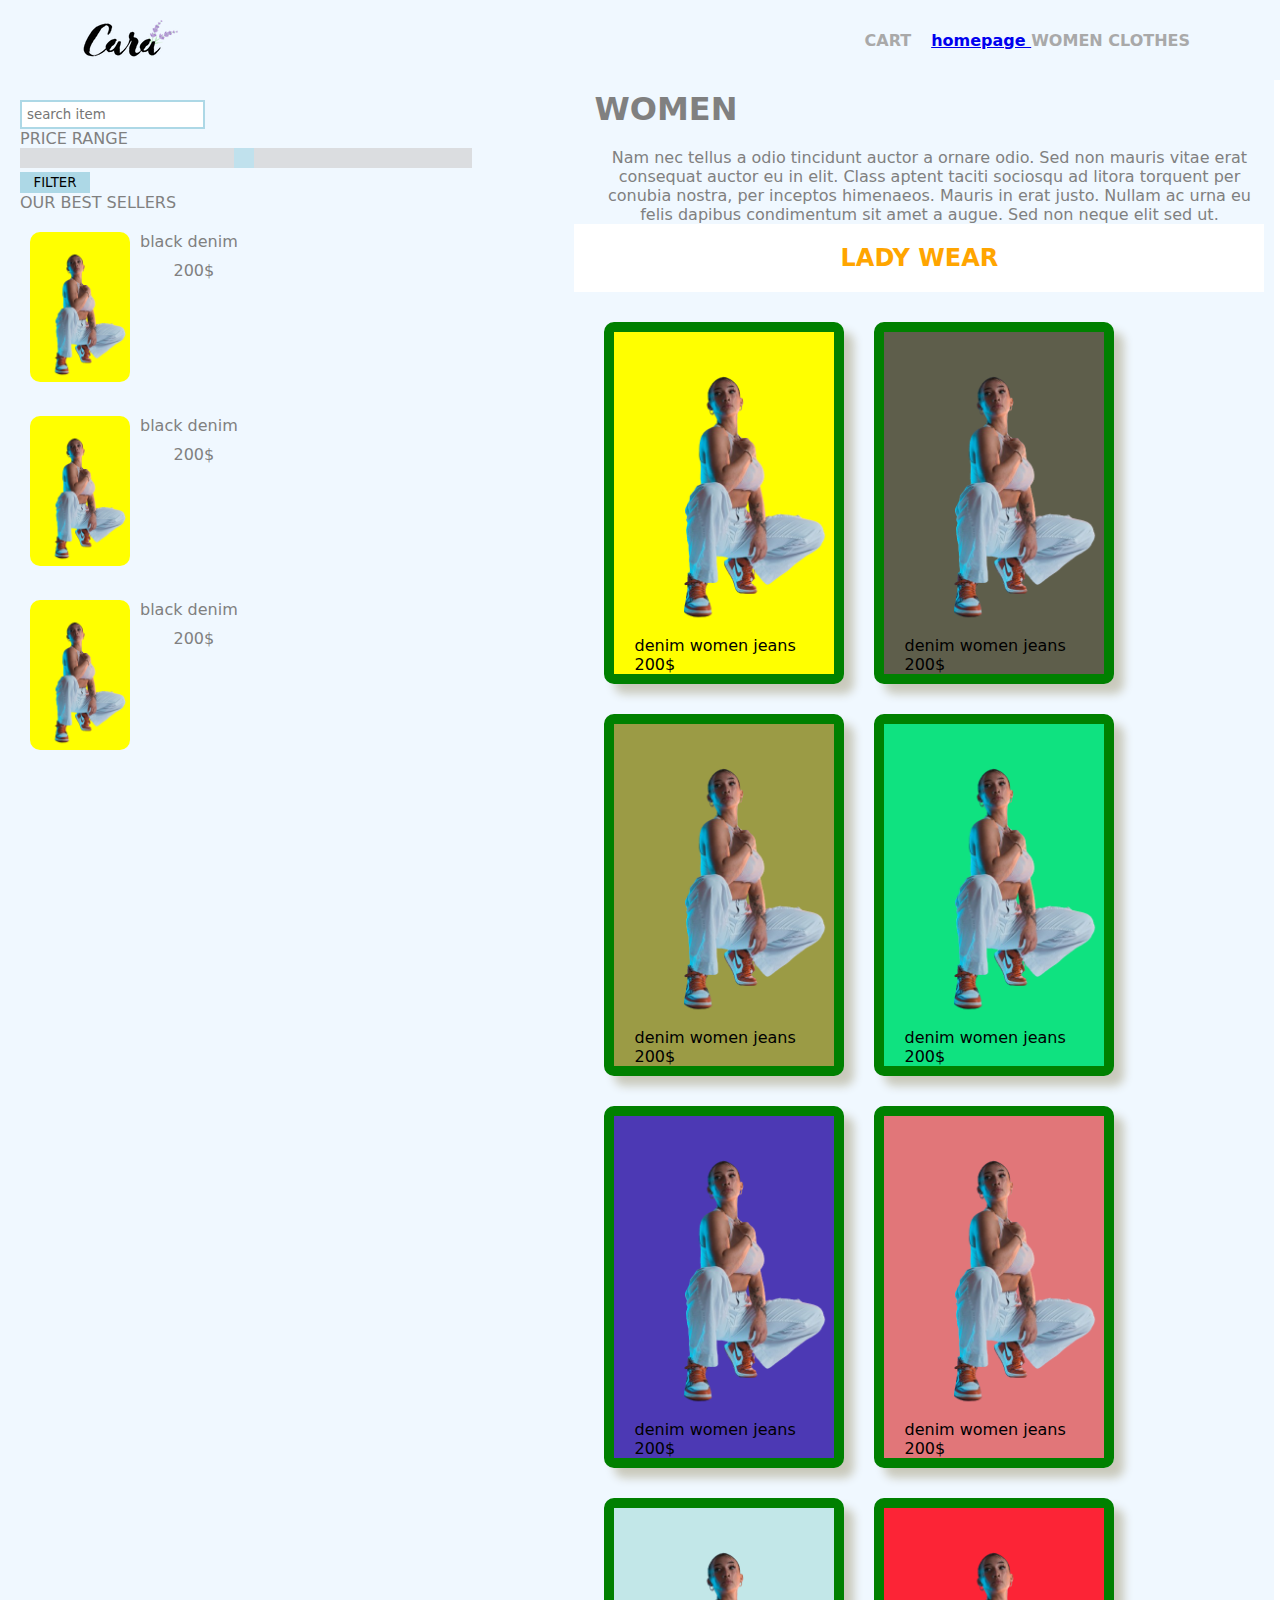
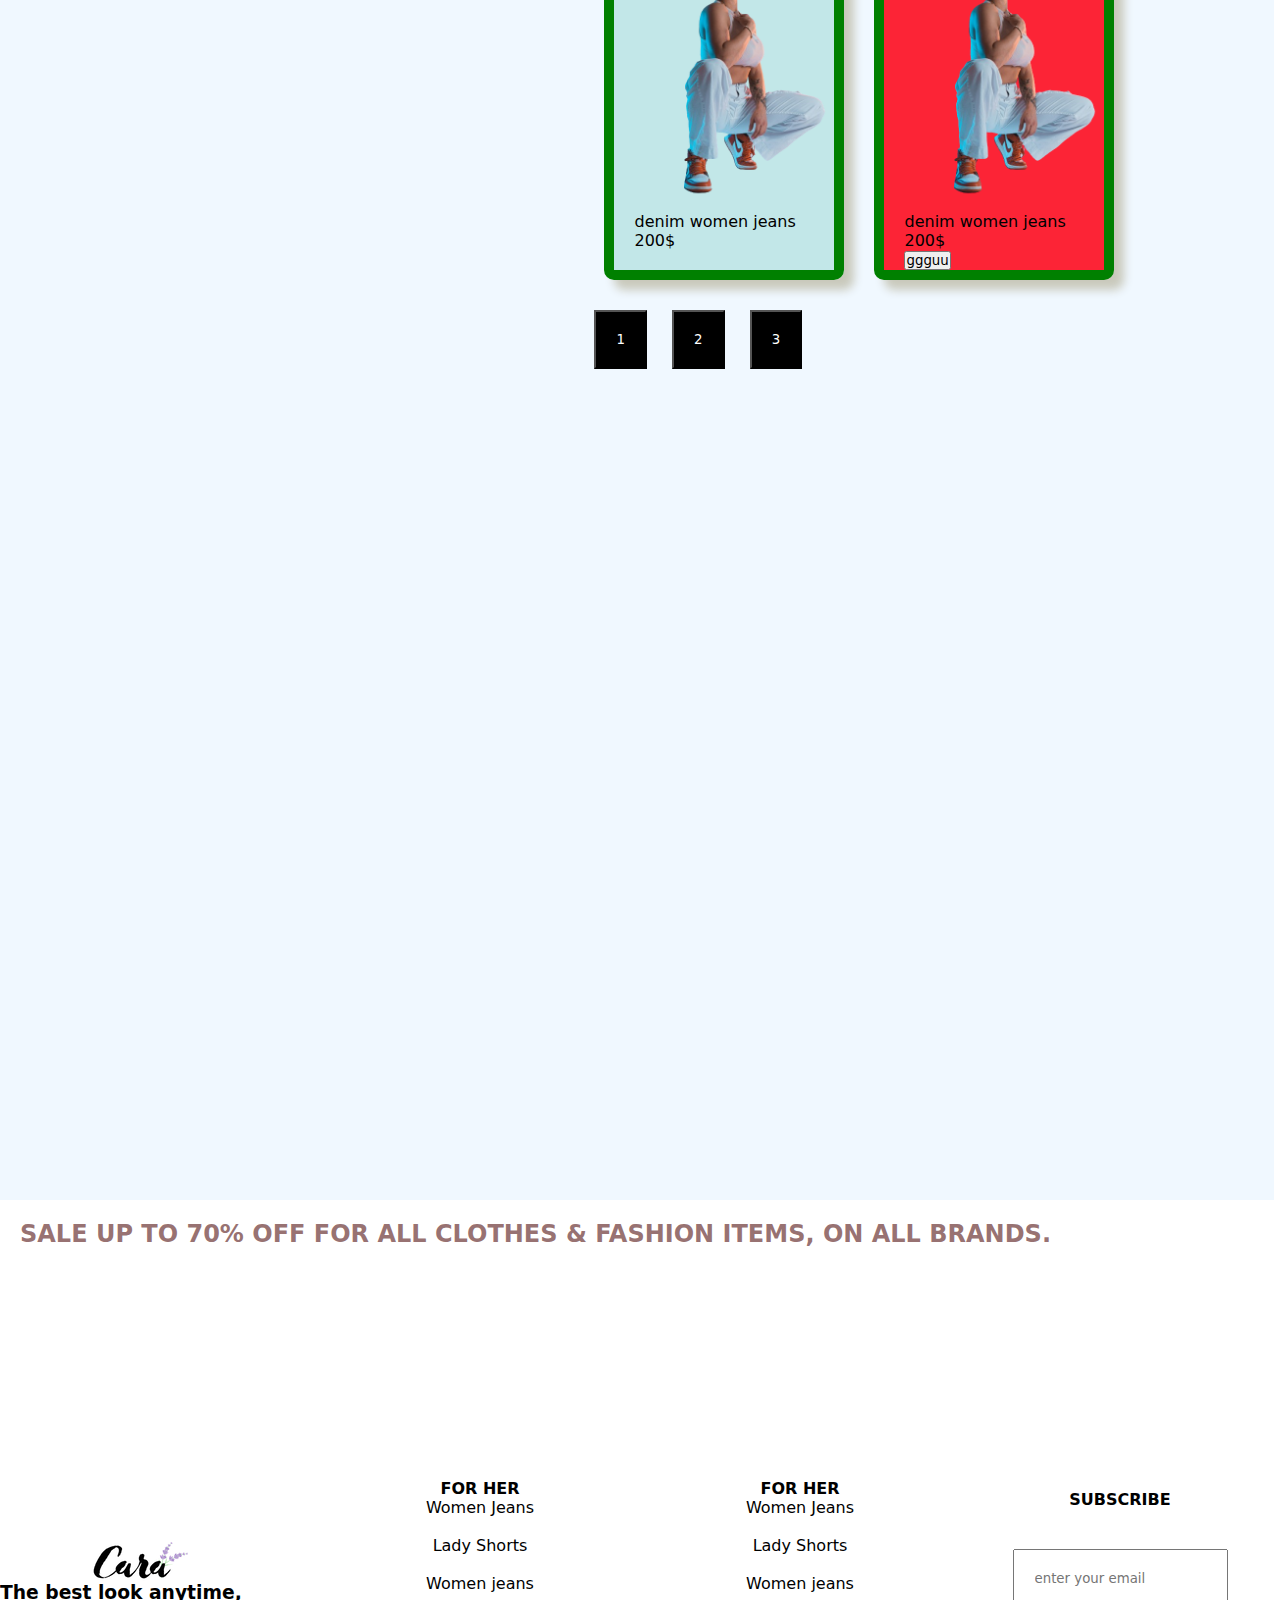
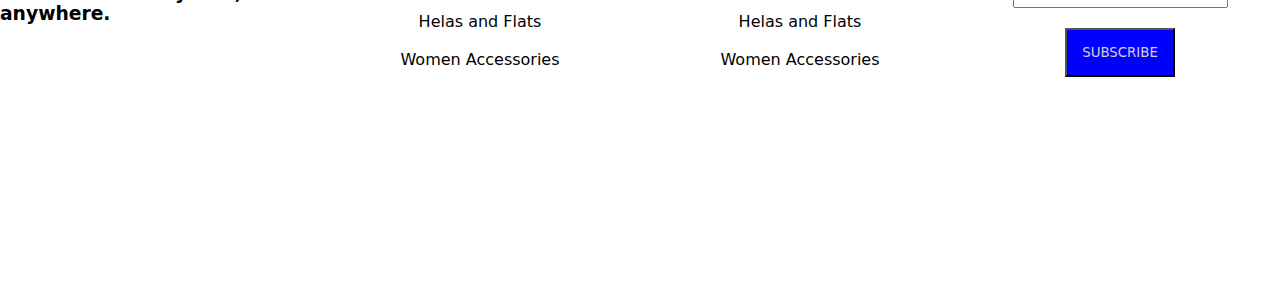
<file: women.html>
<!DOCTYPE html>
<html lang="en">
<head>
    <meta charset="UTF-8">
    <meta name="viewport" content="width=device-width, initial-scale=1.0">
    <title>Document</title>
    <link rel="stylesheet" type="text/css" href="women.css">

</head>
<body>
    <secton id="header">
        <img id="headerlogo" src="logo.png" alt="logo">
    <div class="navigationbar">
        
        <ul>
            <li>CART</li>
            <li> <a href="web.html" >homepage </a>WOMEN CLOTHES</li>
            
            
            
        </ul>
    </div>
    
    </secton>
    <div class="container">
        <div class="container1">
            <input type="text" placeholder="search item" id="search" ><BR>
            <label id="rage">PRICE RANGE</label><br>
            <input type="range" min="1" max="100" value="50" class="slider" id="myRange"><br>
            <button id="filter">FILTER</button><br>
            <label id="sellers">our best sellers</label><br>
            <div class="best">
                <div class="image">
                    <img src="t1.png" id="t1">

                </div>
                
                <div class="text">
                    <p>black denim</p>
                    <label id="sellers">200$</label>

                </div>
            </div>
            <div class="best">
                <div class="image">
                    <img src="t1.png" id="t1">
                    

                </div>
                <div class="text">
                    <p>black denim</p>
                    <label id="sellers">200$</label>
                </div>
            </div>
            <div class="best">
                <div class="image">
                    <img src="t1.png" id="t1">

                </div>
                <div class="text">
                    <p>black denim</p>
                    <label id="sellers">200$</label>
                </div>
            </div>

        
           
            

        </div>
        <div class="container2">
            <h1 id="womenheader" >WOMEN</h1>
            <P id="index">Nam nec tellus a odio tincidunt
                 auctor a ornare odio. Sed non mauris vitae erat consequat auctor eu in elit. Class aptent taciti sociosqu ad litora torquent per conubia nostra, per inceptos himenaeos. Mauris in erat justo. Nullam ac urna eu felis dapibus condimentum sit amet a augue.
                 Sed non neque elit sed ut.</P>
                 <section id="ladywear">
                    <h2 style="background-color:white; color:orange; text-align: center; clear: both; width: 100%; padding: 20px;">LADY WEAR</h2>
                    <div style="background-color: yellow; width: 200px;" class="l">
                        <img style="height:300px;" src="t1.png"><br>
                        <label style="margin: 0px;">denim women jeans</label><BR>
                        <label>200$</label>
                    </div>
                     <div style="background-color: rgb(94, 94, 75); width: 200px;" class="l">
                        <img style="height:300px;" src="t1.png"><br>
                        <label style="margin: 0px;">denim women jeans</label><BR>
                        <label>200$</label>
                        
                    </div>
                    <div style="background-color: rgb(155, 155, 69); width: 200px;" class="l">
                        <img style="height:300px;" src="t1.png"><br>
                        <label style="margin: 0px;">denim women jeans</label><BR>
                        <label>200$</label>
                    </div>
                    <div style="background-color: rgb(15, 226, 128); width: 200px;" class="l">
                        <img style="height:300px;" src="t1.png"><br>
                        <label style="margin: 0px;">denim women jeans</label><BR>
                        <label>200$</label>
                    </div> 
                    <div style="background-color: rgb(76, 57, 180); width: 200px;" class="l">
                        <img style="height:300px;" src="t1.png"><br>
                        <label style="margin: 0px;">denim women jeans</label><BR>
                        <label>200$</label>
                    </div>
                    <div style="background-color: rgba(214, 31, 31, 0.596); width: 200px;" class="l">
                        <img style="height:300px;" src="t1.png"><br>
                        <label style="margin: 0px;">denim women jeans</label><BR>
                        <label>200$</label>
                    </div>
                    <div style="background-color: rgba(131, 207, 201, 0.418); width: 200px;" class="l">
                        <img style="height:300px;" src="t1.png"><br>
                        <label style="margin: 0px;">denim women jeans</label><BR>
                        <label>200$</label>
                    </div>
                    
                    <div style="background-color: rgb(252, 36, 54); width: 200px;" class="l">
                        <img style="height:300px;" src="t1.png"><br>
                        <label style="margin: 0px;">denim women jeans</label><BR>
                        <label>200$</label><br>
                        <button>ggguu</button>
                    </div>
                   </section>
            <button id="nav">1</button>  
            <button id="nav">2</button>     
            <button id="nav">3</button>  
        </div>
    </div>
    <h2 id="lastsection">SALE UP TO 70% OFF FOR ALL CLOTHES & FASHION ITEMS, ON ALL BRANDS.</h2>
    <div class="foot">
        <div class="one">
            <img id="logo" src="logo.png">
            <h3>The best look anytime, anywhere.</h3>
        </div>
        <div class="two">
            <h4>FOR HER</h4>
            <label>Women Jeans</label><br>
            <label>Lady Shorts</label><br>
            <label>Women jeans</label><br>
            <label>Helas and Flats</label><br>
            <label>Women Accessories</label><br>

        </div>
        <div class="three">
            <h4>FOR HER</h4>
            <label>Women Jeans</label><br>
            <label>Lady Shorts</label><br>
            <label>Women jeans</label><br>
            <label>Helas and Flats</label><br>
            <label>Women Accessories</label><br>


        </div>
        <div class="four">
            <h4>SUBSCRIBE</h4>
            <input id="email" type="email" placeholder="enter your email">
            <button type="submit" id="subscribe">SUBSCRIBE</button>

        </div>
        

        
    </div>
    
</body>
</html>
</file>
<file: women.css>
*{
    margin: 0px;
    padding: 0px;
    font-family: system-ui, -apple-system, BlinkMacSystemFont, 'Segoe UI',
     Roboto, Oxygen, Ubuntu,
      Cantarell, 'Open Sans', 'Helvetica Neue', sans-serif;
}
#header{
    display: flex;
    justify-content: space-between;
    align-items: center;
    padding: 20px 80px;
    background-color: aliceblue;
   


}
ul{
    display: flex;
    align-items: center;
    justify-content: center;
    text-decoration: none;

}
ul li{
    list-style: none;
    padding: 0px 10px;
    text-decoration: none ;
    font-size: 16px;
    font-weight: 600;
    color:darkgrey;
    transition:2s ease;
}
ul li:hover{
    color: rgb(82, 40, 197 );
}
.slider {
    -webkit-appearance: none;
    width: 90%;
    height: 20px;
    background: #d3d3d3;
    outline: none;
    opacity: 0.7;
    -webkit-transition: .2s;
    transition: opacity .2s;
    margin-left: 10px;
  }
  
  .slider:hover {
    opacity: 1;
  }
  
  .slider::-webkit-slider-thumb {
    -webkit-appearance: none;
    appearance: none;
    width: 20px;
    height: 20px;
    background: lightblue;
    cursor: pointer;
  }
  
  .slider::-moz-range-thumb {
    width: 20px;
    height: 20px;
    background:lightblue;
    cursor: pointer;
  }
.container{
    width:98%;
    background-color:aliceblue;
    height:300vh;
    padding:10px;
    

}
.container1{
    width:40%;
    height: 100%;
    background-color:aliceblue;
    float: left;

}

#t1{
    width:100px;
    border-radius: 10px;
    background-color: yellow;
}
.best{
    display: flex;
    padding: 10px;
    
    width:80%;
    margin-left: 10px;
    margin-top: 10px;
}
.image{
    
}
.text{
    margin-left: 10px;
    display: flex;
    flex-direction: column;
    align-items: center;
    color:grey;

}
#search{
    padding: 5px;
    margin-top: 10px;
    margin-left: 10px;
    border: 2px solid lightblue;
    outline: none;
}
#rage{
    color: grey;
    margin-left: 10px;
}
#filter{
    padding: 3px;
    border: none;
    background-color:lightblue;
    width: 70px;
    margin-left: 10px;

}
#sellers{
    text-transform: uppercase;
    color: grey;
    margin-left: 10px;
    margin-top: 10px;
}
.container2{
    width:55%;
    height:90vh;
    background-color:aliceblue;
    float: right;
    
    
    

}
#womenheader{
    color: grey;
    margin-left: 20px;
    display: block;
    margin-bottom: 20px;
}
.l{
    padding-left: 20px;
    margin-left: 30px;
    margin-top: 30px;
    border:solid 10px green;
    border-radius: 10px;
    box-shadow: 10px 10px 10px rgb(201, 201, 188) ;
    
}
#ladywear{
    display: flex;
    clear: both;
    flex-wrap: wrap;
    background-color:aliceblue;
    width: 100%;
}
#nav{
    padding: 20px;
    margin-top: 30px;
    background-color: black;
    color: white;
    margin-left: 20px;
    transition-duration: 0.5s;
}
#nav:hover{
    background-color: aliceblue;
    opacity: 0.98;
    color: black;
}
#index{
    color:grey;
    text-align: center;
    margin-left: 20px;
}
#lastsection{
    color:rgba(133, 89, 89, 0.856);
    padding: 20px;
    width: 100%;
    background-color: white;
}
.foot{
    width: 100%;
    
    background-color: blue;
    display: flex;
}
#logo{
    
}

.one{
    background-color:white;
    width: 25%;
    color:black;
    height: 70vh;
    display: flex;
    flex-direction: column;
    align-items: center;
    justify-content: center;
}
.two{
    background-color:white;
    width: 25%;
    height: 70vh;
    display: flex;
    flex-direction: column;
    align-items: center;
    justify-content: center;
}
.three{
    background-color:white;
    width: 25%;
    height: 70vh;
    display: flex;
    flex-direction: column;
    align-items: center;
    justify-content: center;
    
}
.four{
    background-color:white;
    width: 25%;
    height: 70vh;
    display: flex;
    flex-direction: column;
    align-items: center;
    justify-content: center;
    
}
#email{
    padding: 20px;
    margin-top: 40px;

}
#subscribe{
    padding: 15px;
    margin-top: 20px;
    max-width: 100%;
    color: lightgrey;
    background-color:blue;
}
</file>
